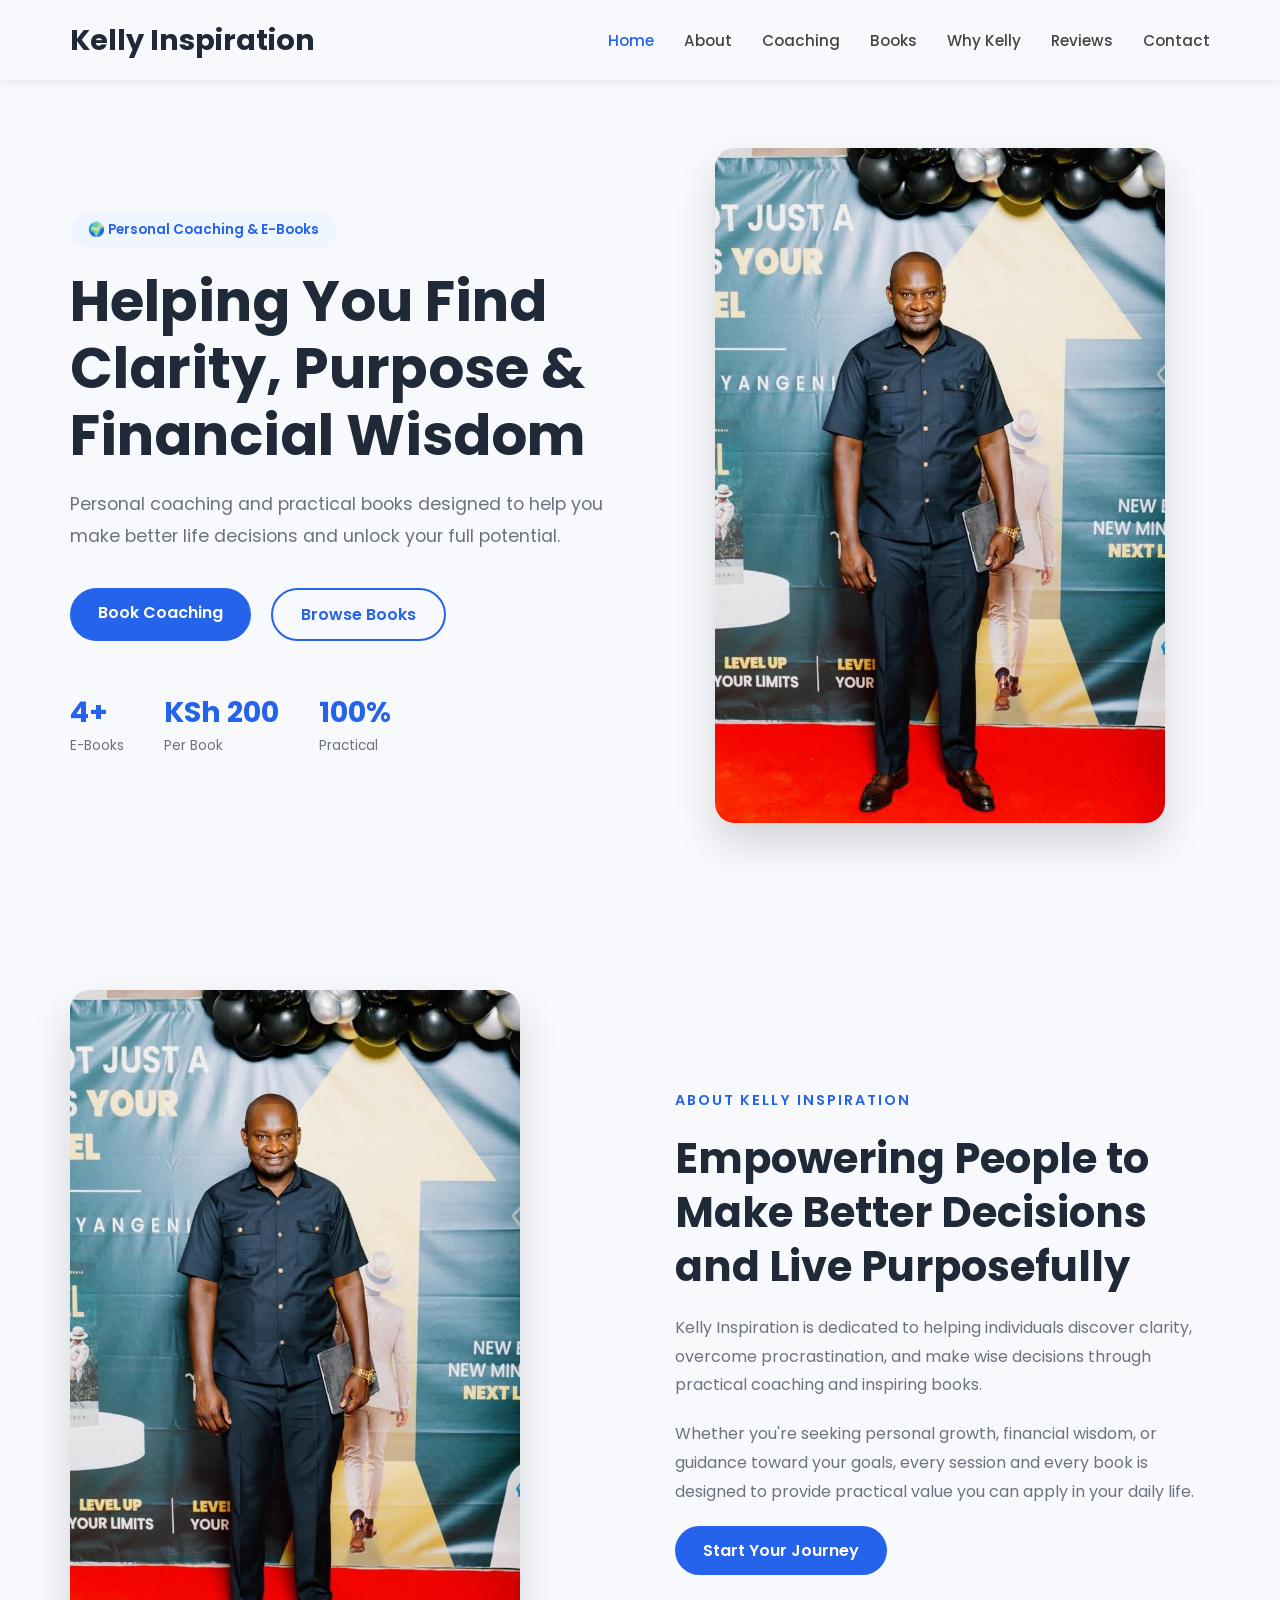
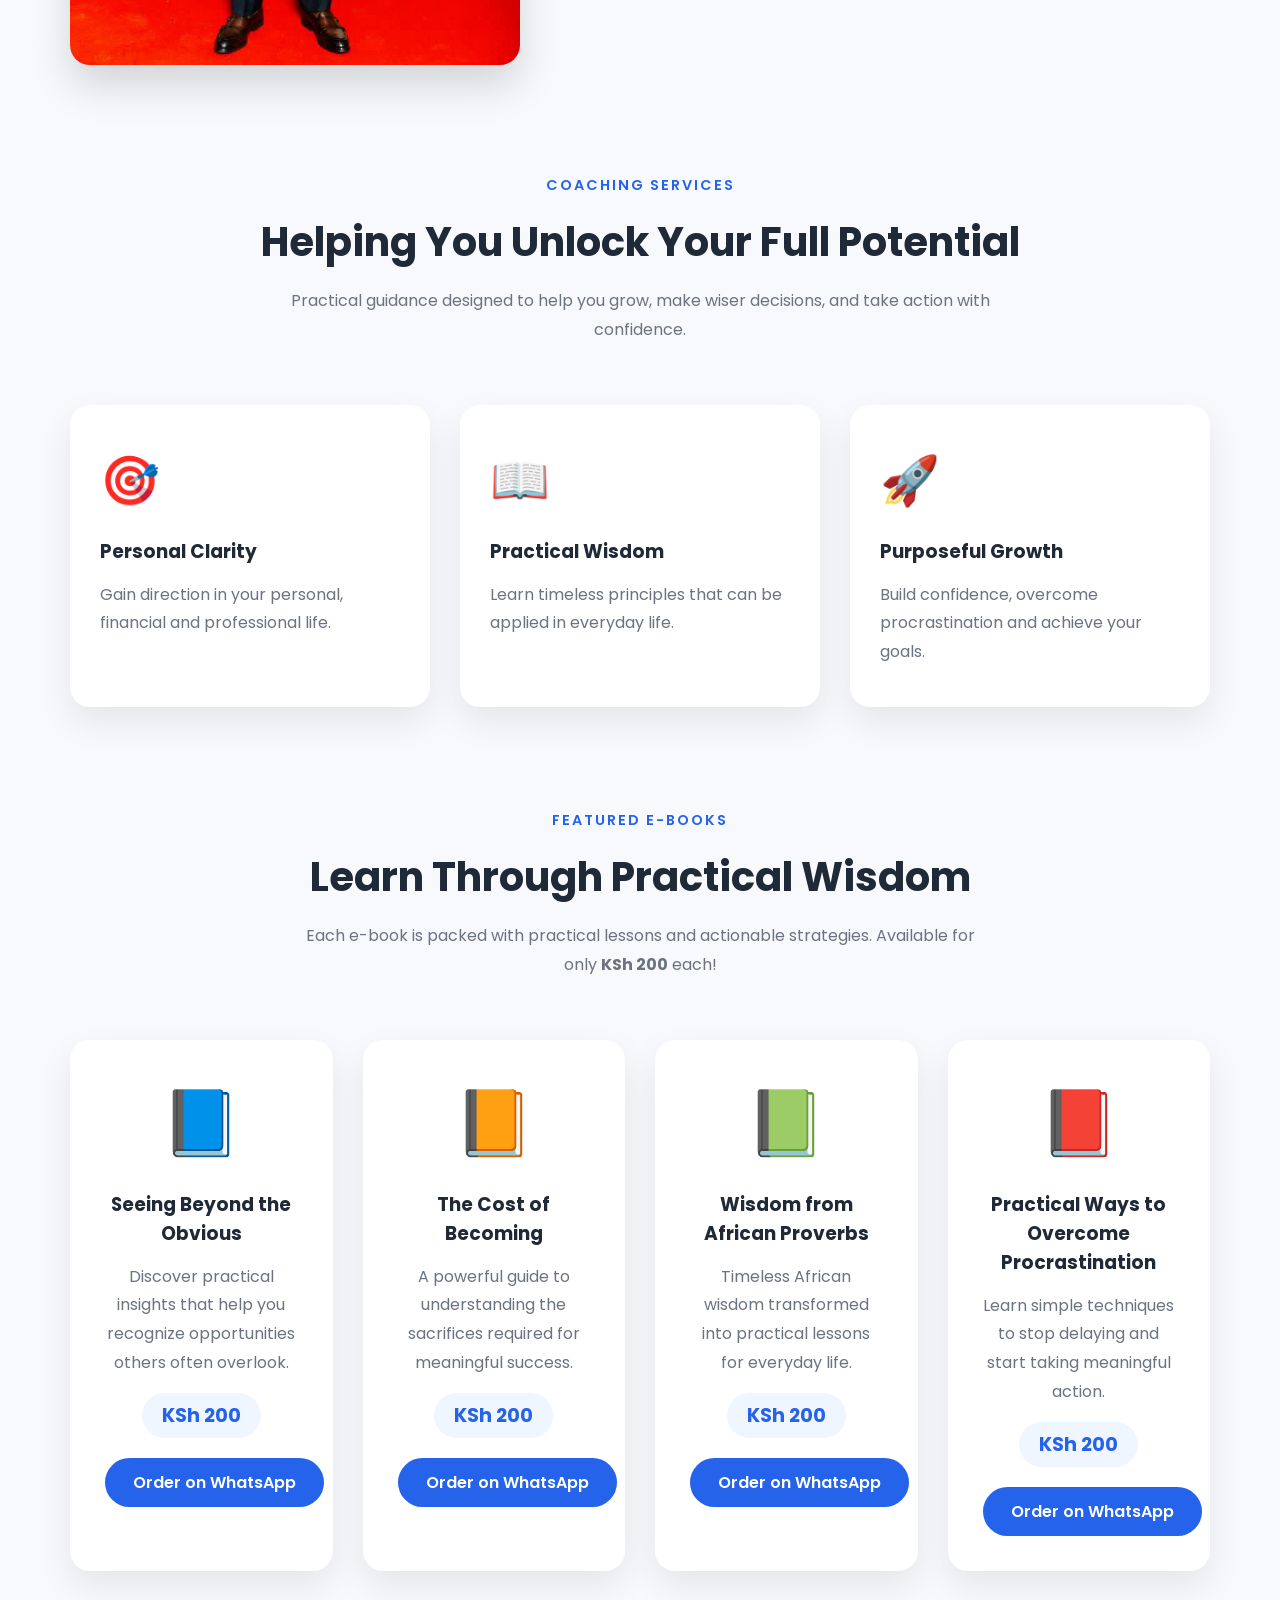
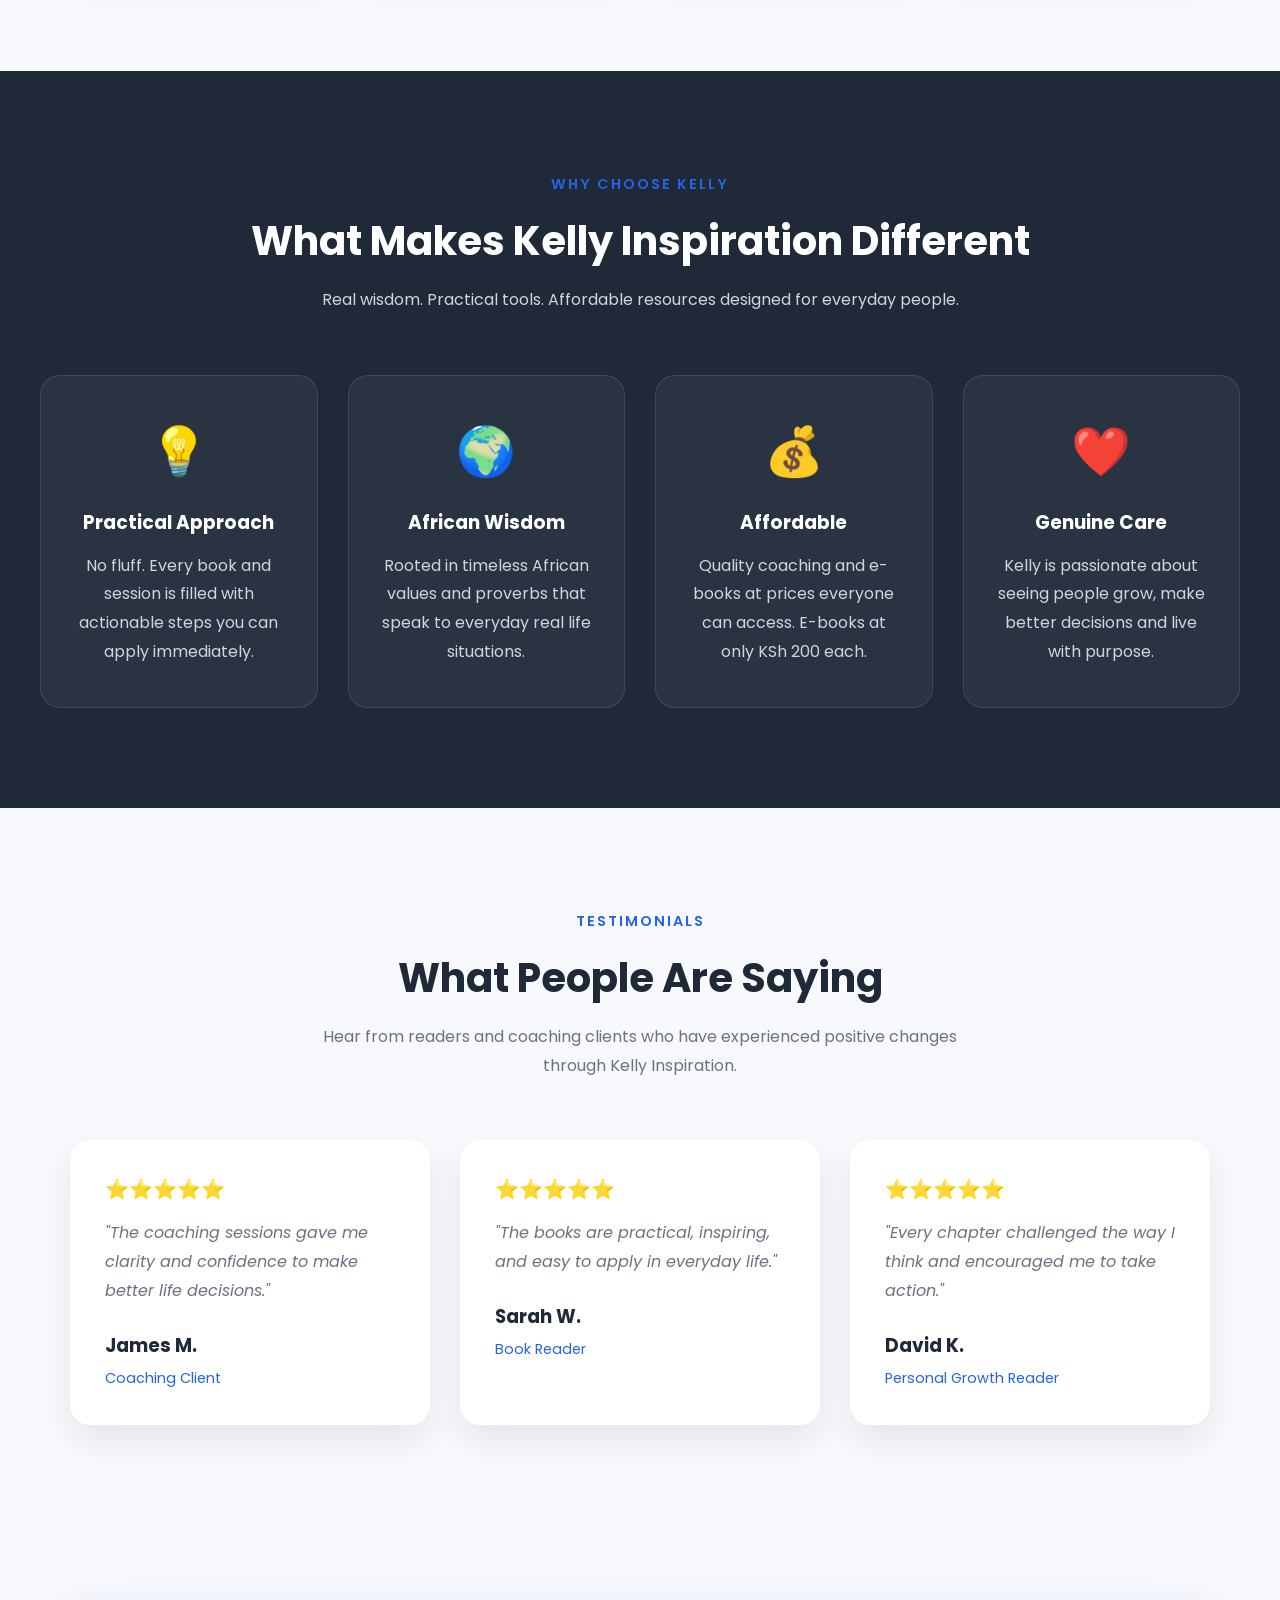
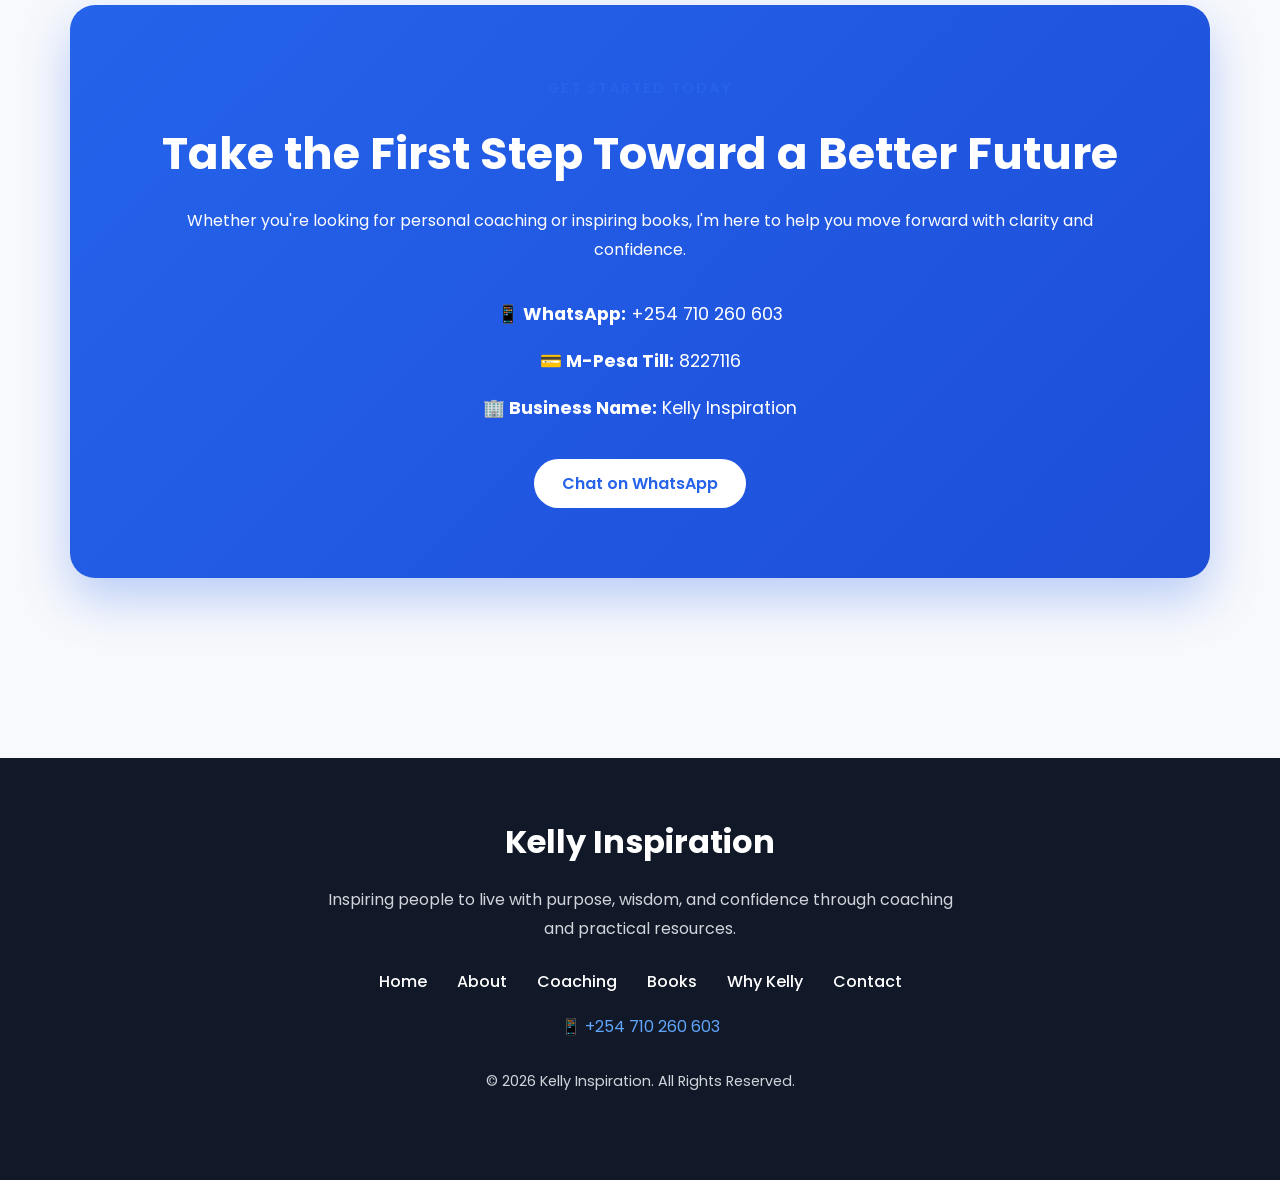
<file: index.html>
<!DOCTYPE html>
<html lang="en">

<head>
  <meta charset="UTF-8">
  <meta name="viewport" content="width=device-width, initial-scale=1">
  <title>Kelly Inspiration | Personal Coach</title>
  <link rel="stylesheet" href="styles.css">
</head>

<body>

 <!-- Header -->
 <header>
   <nav>
     <h2>Kelly Inspiration</h2>
     <ul>
      <li><a href="#hero">Home</a></li>
      <li><a href="#about">About</a></li>
      <li><a href="#coaching">Coaching</a></li>
      <li><a href="#books">Books</a></li>
      <li><a href="#why">Why Kelly</a></li>
      <li><a href="#testimonials">Reviews</a></li>
      <li><a href="#contact">Contact</a></li>
     </ul>
   </nav>
 </header>

 <!-- Hero -->
 <section id="hero">
    <div class="hero-text">
        <span class="badge">🌍 Personal Coaching & E-Books</span>
        <h1>Helping You Find Clarity, Purpose & Financial Wisdom</h1>
        <p>Personal coaching and practical books designed to help you make better life decisions and unlock your full potential.</p>
        <div class="hero-buttons">
            <a href="#contact" class="btn">Book Coaching</a>
            <a href="#books" class="btn-outline">Browse Books</a>
        </div>
        <div class="hero-stats">
            <div class="stat">
                <h3>4+</h3>
                <p>E-Books</p>
            </div>
            <div class="stat">
                <h3>KSh 200</h3>
                <p>Per Book</p>
            </div>
            <div class="stat">
                <h3>100%</h3>
                <p>Practical</p>
            </div>
        </div>
    </div>
    <div class="hero-image">
        <img src="coach.jpg" alt="Kelly Inspiration">
    </div>
</section>

 <!-- About -->
 <section id="about">
    <div class="about-image reveal">
        <img src="coach.jpg" alt="Kelly Inspiration">
    </div>
    <div class="about-content reveal">
        <span class="section-title">ABOUT KELLY INSPIRATION</span>
        <h2>Empowering People to Make Better Decisions and Live Purposefully</h2>
        <p>Kelly Inspiration is dedicated to helping individuals discover clarity, overcome procrastination, and make wise decisions through practical coaching and inspiring books.</p>
        <p>Whether you're seeking personal growth, financial wisdom, or guidance toward your goals, every session and every book is designed to provide practical value you can apply in your daily life.</p>
        <a href="#contact" class="btn">Start Your Journey</a>
    </div>
</section>

 <!-- Coaching -->
 <section id="coaching">
    <div class="section-heading reveal">
        <span class="section-title">COACHING SERVICES</span>
        <h2>Helping You Unlock Your Full Potential</h2>
        <p>Practical guidance designed to help you grow, make wiser decisions, and take action with confidence.</p>
    </div>
    <div class="coaching-container">
        <div class="card reveal">
            <div class="icon">🎯</div>
            <h3>Personal Clarity</h3>
            <p>Gain direction in your personal, financial and professional life.</p>
        </div>
        <div class="card reveal">
            <div class="icon">📖</div>
            <h3>Practical Wisdom</h3>
            <p>Learn timeless principles that can be applied in everyday life.</p>
        </div>
        <div class="card reveal">
            <div class="icon">🚀</div>
            <h3>Purposeful Growth</h3>
            <p>Build confidence, overcome procrastination and achieve your goals.</p>
        </div>
    </div>
</section>

 <!-- Books -->
 <section id="books">
    <div class="section-heading reveal">
        <span class="section-title">FEATURED E-BOOKS</span>
        <h2>Learn Through Practical Wisdom</h2>
        <p>Each e-book is packed with practical lessons and actionable strategies. Available for only <strong>KSh 200</strong> each!</p>
    </div>
    <div class="books-container">
        <div class="book-card reveal">
            <div class="book-cover">📘</div>
            <h3>Seeing Beyond the Obvious</h3>
            <p>Discover practical insights that help you recognize opportunities others often overlook.</p>
            <div class="price">KSh 200</div>
            <a href="https://api.whatsapp.com/send?phone=254710260603&text=Hi%20Kelly%2C%20I%27m%20interested%20in%20the%20book%20%22Seeing%20Beyond%20the%20Obvious%22!" target="_blank" class="btn">Order on WhatsApp</a>
        </div>
        <div class="book-card reveal">
            <div class="book-cover">📙</div>
            <h3>The Cost of Becoming</h3>
            <p>A powerful guide to understanding the sacrifices required for meaningful success.</p>
            <div class="price">KSh 200</div>
            <a href="https://api.whatsapp.com/send?phone=254710260603&text=Hi%20Kelly%2C%20I%27m%20interested%20in%20the%20book%20%22The%20Cost%20of%20Becoming%22!" target="_blank" class="btn">Order on WhatsApp</a>
        </div>
        <div class="book-card reveal">
            <div class="book-cover">📗</div>
            <h3>Wisdom from African Proverbs</h3>
            <p>Timeless African wisdom transformed into practical lessons for everyday life.</p>
            <div class="price">KSh 200</div>
            <a href="https://api.whatsapp.com/send?phone=254710260603&text=Hi%20Kelly%2C%20I%27m%20interested%20in%20the%20book%20%22Wisdom%20from%20African%20Proverbs%22!" target="_blank" class="btn">Order on WhatsApp</a>
        </div>
        <div class="book-card reveal">
            <div class="book-cover">📕</div>
            <h3>Practical Ways to Overcome Procrastination</h3>
            <p>Learn simple techniques to stop delaying and start taking meaningful action.</p>
            <div class="price">KSh 200</div>
            <a href="https://api.whatsapp.com/send?phone=254710260603&text=Hi%20Kelly%2C%20I%27m%20interested%20in%20the%20book%20%22Practical%20Ways%20to%20Overcome%20Procrastination%22!" target="_blank" class="btn">Order on WhatsApp</a>
        </div>
    </div>
</section>

<!-- Why Choose Kelly -->
<section id="why">
    <div class="section-heading reveal">
        <span class="section-title">WHY CHOOSE KELLY</span>
        <h2>What Makes Kelly Inspiration Different</h2>
        <p>Real wisdom. Practical tools. Affordable resources designed for everyday people.</p>
    </div>
    <div class="why-container">
        <div class="why-card reveal">
            <div class="icon">💡</div>
            <h3>Practical Approach</h3>
            <p>No fluff. Every book and session is filled with actionable steps you can apply immediately.</p>
        </div>
        <div class="why-card reveal">
            <div class="icon">🌍</div>
            <h3>African Wisdom</h3>
            <p>Rooted in timeless African values and proverbs that speak to everyday real life situations.</p>
        </div>
        <div class="why-card reveal">
            <div class="icon">💰</div>
            <h3>Affordable</h3>
            <p>Quality coaching and e-books at prices everyone can access. E-books at only KSh 200 each.</p>
        </div>
        <div class="why-card reveal">
            <div class="icon">❤️</div>
            <h3>Genuine Care</h3>
            <p>Kelly is passionate about seeing people grow, make better decisions and live with purpose.</p>
        </div>
    </div>
</section>

 <!-- Testimonials -->
 <section id="testimonials">
    <div class="section-heading reveal">
        <span class="section-title">TESTIMONIALS</span>
        <h2>What People Are Saying</h2>
        <p>Hear from readers and coaching clients who have experienced positive changes through Kelly Inspiration.</p>
    </div>
    <div class="testimonial-container">
        <div class="testimonial-card reveal">
            <div class="stars">⭐⭐⭐⭐⭐</div>
            <p class="quote">"The coaching sessions gave me clarity and confidence to make better life decisions."</p>
            <h3>James M.</h3>
            <span>Coaching Client</span>
        </div>
        <div class="testimonial-card reveal">
            <div class="stars">⭐⭐⭐⭐⭐</div>
            <p class="quote">"The books are practical, inspiring, and easy to apply in everyday life."</p>
            <h3>Sarah W.</h3>
            <span>Book Reader</span>
        </div>
        <div class="testimonial-card reveal">
            <div class="stars">⭐⭐⭐⭐⭐</div>
            <p class="quote">"Every chapter challenged the way I think and encouraged me to take action."</p>
            <h3>David K.</h3>
            <span>Personal Growth Reader</span>
        </div>
    </div>
</section>

 <!-- Contact -->
 <section id="contact">
    <div class="contact-content reveal">
        <span class="section-title">GET STARTED TODAY</span>
        <h2>Take the First Step Toward a Better Future</h2>
        <p>Whether you're looking for personal coaching or inspiring books, I'm here to help you move forward with clarity and confidence.</p>
        <div class="contact-info">
            <p><strong>📱 WhatsApp:</strong> +254 710 260 603</p>
            <p><strong>💳 M-Pesa Till:</strong> 8227116</p>
            <p><strong>🏢 Business Name:</strong> Kelly Inspiration</p>
        </div>
        <a href="https://api.whatsapp.com/send?phone=254710260603&text=Hi%20Kelly%2C%20I%27m%20interested%20in%20your%20coaching%20services!" target="_blank" class="btn">Chat on WhatsApp</a>
    </div>
</section>

 <!-- Footer -->
 <footer>
    <div class="footer-content">
        <h2>Kelly Inspiration</h2>
        <p>Inspiring people to live with purpose, wisdom, and confidence through coaching and practical resources.</p>
        <div class="footer-links">
            <a href="#hero">Home</a>
            <a href="#about">About</a>
            <a href="#coaching">Coaching</a>
            <a href="#books">Books</a>
            <a href="#why">Why Kelly</a>
            <a href="#contact">Contact</a>
        </div>
        <div class="footer-contact">
            <a href="https://api.whatsapp.com/send?phone=254710260603" target="_blank">📱 +254 710 260 603</a>
        </div>
        <p class="copyright">© 2026 Kelly Inspiration. All Rights Reserved.</p>
    </div>
</footer>

 <script src="script.js"></script>
</body>

</html>
</file>
<file: styles.css>
/* Google Font */
@import url('https://fonts.googleapis.com/css2?family=Poppins:wght@300;400;500;600;700&display=swap');

/* Reset */
* {
  margin: 0;
  padding: 0;
  box-sizing: border-box;
  scroll-behavior: smooth;
}

body {
  font-family: 'Poppins', sans-serif;
  background-color: #f8f9fc;
}

/* Navigation */
header {
  width: 100%;
  background: #f8f9fc;
  position: sticky;
  top: 0;
  z-index: 1000;
  box-shadow: 0 2px 10px rgba(0,0,0,0.08);
}

nav {
  max-width: 1200px;
  margin: auto;
  height: 80px;
  display: flex;
  justify-content: space-between;
  align-items: center;
  padding: 0 30px;
}

nav h2 {
  color: #1f2937;
  font-size: 1.8rem;
  font-weight: 700;
}

nav ul {
  display: flex;
  list-style: none;
  gap: 30px;
}

nav ul li a {
  text-decoration: none;
  color: #444;
  font-size: .95rem;
  font-weight: 500;
  transition: .3s;
}

nav ul li a:hover {
  color: #2563eb;
}

/* Buttons */
.btn {
  text-decoration: none;
  background: #2563eb;
  color: white;
  padding: 12px 28px;
  border-radius: 50px;
  font-weight: 600;
  transition: .3s;
  display: inline-block;
  white-space: nowrap;
}

.btn:hover {
  background: #1d4ed8;
  transform: translateY(-2px);
  box-shadow: 0 8px 20px rgba(37,99,235,0.3);
}

.btn-outline {
  text-decoration: none;
  color: #2563eb;
  border: 2px solid #2563eb;
  padding: 12px 28px;
  border-radius: 50px;
  font-weight: 600;
  transition: .3s;
}

.btn-outline:hover {
  background: #2563eb;
  color: #fff;
}

/* Reveal animation */
.reveal {
  opacity: 0;
  transform: translateY(30px);
  transition: all 0.6s ease;
}

.reveal.visible {
  opacity: 1;
  transform: translateY(0);
}

/* =========================
   HERO SECTION
========================= */
#hero {
  max-width: 1200px;
  margin: 0 auto;
  min-height: 90vh;
  display: flex;
  justify-content: space-between;
  align-items: center;
  gap: 60px;
  padding: 60px 30px;
}

.badge {
  background: #eff6ff;
  color: #2563eb;
  padding: 8px 18px;
  border-radius: 50px;
  font-size: .85rem;
  font-weight: 600;
  display: inline-block;
  margin-bottom: 20px;
}

.hero-text { flex: 1; }

.hero-text h1 {
  font-size: 3.5rem;
  color: #1f2937;
  line-height: 1.2;
  margin-bottom: 20px;
}

.hero-text p {
  font-size: 1.1rem;
  color: #6b7280;
  line-height: 1.8;
  margin-bottom: 35px;
}

.hero-buttons {
  display: flex;
  gap: 20px;
  margin-bottom: 50px;
}

.hero-stats {
  display: flex;
  gap: 40px;
}

.stat h3 {
  font-size: 1.8rem;
  color: #2563eb;
  font-weight: 700;
}

.stat p {
  font-size: .85rem;
  color: #6b7280;
  margin-bottom: 0;
}

.hero-image {
  flex: 1;
  display: flex;
  justify-content: center;
}

.hero-image img {
  width: 100%;
  max-width: 450px;
  border-radius: 20px;
  object-fit: cover;
  box-shadow: 0 20px 40px rgba(0,0,0,.15);
}

/* =========================
   ABOUT SECTION
========================= */
#about {
  max-width: 1200px;
  margin: 100px auto;
  display: flex;
  align-items: center;
  justify-content: space-between;
  gap: 70px;
  padding: 0 30px;
}

.about-image { flex: 1; }

.about-image img {
  width: 100%;
  max-width: 450px;
  border-radius: 20px;
  box-shadow: 0 20px 40px rgba(0,0,0,.15);
}

.about-content { flex: 1; }

.section-title {
  color: #2563eb;
  font-size: .9rem;
  font-weight: 600;
  letter-spacing: 2px;
}

.about-content h2 {
  font-size: 2.6rem;
  color: #1f2937;
  margin: 20px 0;
  line-height: 1.3;
}

.about-content p {
  color: #6b7280;
  line-height: 1.8;
  margin-bottom: 20px;
}

/* =========================
   COACHING SECTION
========================= */
#coaching {
  max-width: 1200px;
  margin: 100px auto;
  padding: 0 30px;
}

.section-heading {
  text-align: center;
  margin-bottom: 60px;
}

.section-heading h2 {
  font-size: 2.5rem;
  color: #1f2937;
  margin: 15px 0;
}

.section-heading p {
  color: #6b7280;
  max-width: 700px;
  margin: auto;
  line-height: 1.8;
}

.coaching-container {
  display: flex;
  gap: 30px;
  justify-content: center;
  flex-wrap: wrap;
}

.card {
  background: #fff;
  flex: 1;
  min-width: 280px;
  padding: 40px 30px;
  border-radius: 20px;
  box-shadow: 0 15px 35px rgba(0,0,0,.08);
  transition: .3s;
}

.card:hover { transform: translateY(-10px); }

.icon {
  font-size: 3rem;
  margin-bottom: 20px;
}

.card h3 {
  color: #1f2937;
  margin-bottom: 15px;
}

.card p {
  color: #6b7280;
  line-height: 1.8;
}

/* =========================
   BOOKS SECTION
========================= */
#books {
  max-width: 1200px;
  margin: 100px auto;
  padding: 0 30px;
}

.books-container {
  display: grid;
  grid-template-columns: repeat(auto-fit, minmax(260px, 1fr));
  gap: 30px;
}

.book-card {
  background: #fff;
  padding: 35px;
  border-radius: 20px;
  text-align: center;
  box-shadow: 0 15px 35px rgba(0,0,0,.08);
  transition: all .3s ease;
}

.book-card:hover { transform: translateY(-10px); }

.book-cover {
  font-size: 4rem;
  margin-bottom: 20px;
}

.book-card h3 {
  color: #1f2937;
  margin-bottom: 15px;
}

.book-card p {
  color: #6b7280;
  line-height: 1.8;
  margin-bottom: 15px;
}

.price {
  background: #eff6ff;
  color: #2563eb;
  font-weight: 700;
  font-size: 1.2rem;
  padding: 8px 20px;
  border-radius: 50px;
  display: inline-block;
  margin-bottom: 20px;
}

/* =========================
   WHY CHOOSE KELLY
========================= */
#why {
  background: #1f2937;
  padding: 100px 30px;
  margin-top: 100px;
}

#why .section-heading h2 { color: #fff; }
#why .section-heading p { color: #d1d5db; }

.why-container {
  max-width: 1200px;
  margin: 0 auto;
  display: grid;
  grid-template-columns: repeat(auto-fit, minmax(250px, 1fr));
  gap: 30px;
}

.why-card {
  background: rgba(255,255,255,0.05);
  border: 1px solid rgba(255,255,255,0.1);
  padding: 40px 30px;
  border-radius: 20px;
  text-align: center;
  transition: .3s;
}

.why-card:hover {
  background: rgba(37,99,235,0.2);
  transform: translateY(-10px);
}

.why-card h3 {
  color: #fff;
  margin: 15px 0;
}

.why-card p { color: #d1d5db; line-height: 1.8; }

/* =========================
   TESTIMONIALS
========================= */
#testimonials {
  max-width: 1200px;
  margin: 100px auto;
  padding: 0 30px;
}

.testimonial-container {
  display: grid;
  grid-template-columns: repeat(auto-fit, minmax(300px, 1fr));
  gap: 30px;
}

.testimonial-card {
  background: #fff;
  padding: 35px;
  border-radius: 20px;
  box-shadow: 0 15px 35px rgba(0,0,0,.08);
  transition: all .3s ease;
}

.testimonial-card:hover { transform: translateY(-10px); }

.stars { font-size: 1.2rem; margin-bottom: 15px; }

.quote {
  font-size: 1rem;
  color: #6b7280;
  line-height: 1.8;
  margin-bottom: 25px;
  font-style: italic;
}

.testimonial-card h3 {
  color: #1f2937;
  margin-bottom: 5px;
}

.testimonial-card span {
  color: #2563eb;
  font-size: .9rem;
}

/* =========================
   CONTACT SECTION
========================= */
#contact {
  max-width: 1200px;
  margin: 100px auto;
  padding: 80px 30px;
}

.contact-content {
  background: linear-gradient(135deg, #2563eb, #1d4ed8);
  color: #fff;
  padding: 70px;
  border-radius: 25px;
  text-align: center;
  box-shadow: 0 20px 50px rgba(37,99,235,0.3);
}

.contact-content h2 { font-size: 2.8rem; margin: 20px 0; }
.contact-content p { line-height: 1.8; margin-bottom: 15px; }
.contact-info { margin: 35px 0; }
.contact-info p { font-size: 1.1rem; }

.contact-content .btn {
  background: #fff;
  color: #2563eb;
}

.contact-content .btn:hover { background: #f8f9fc; }

/* =========================
   FOOTER
========================= */
footer {
  background: #111827;
  color: #fff;
  margin-top: 100px;
}

.footer-content {
  max-width: 1200px;
  margin: auto;
  padding: 60px 30px;
  text-align: center;
}

.footer-content h2 { font-size: 2rem; margin-bottom: 20px; }

.footer-content p {
  color: #d1d5db;
  line-height: 1.8;
  max-width: 650px;
  margin: 0 auto 25px;
}

.footer-links {
  display: flex;
  justify-content: center;
  gap: 30px;
  flex-wrap: wrap;
  margin-bottom: 20px;
}

.footer-links a {
  color: #fff;
  text-decoration: none;
  font-weight: 500;
  transition: .3s;
}

.footer-links a:hover { color: #60a5fa; }

.footer-contact { margin-bottom: 30px; }

.footer-contact a {
  color: #60a5fa;
  text-decoration: none;
  font-size: 1rem;
}

.copyright { font-size: .9rem; color: #9ca3af; }

/* =========================
   RESPONSIVE
========================= */
@media (max-width: 768px) {
  nav {
    flex-direction: column;
    height: auto;
    padding: 20px;
    gap: 15px;
  }

  nav ul {
    flex-wrap: wrap;
    justify-content: center;
    gap: 15px;
  }

  #hero {
    flex-direction: column-reverse;
    text-align: center;
    padding: 50px 20px;
    min-height: auto;
  }

  .hero-text h1 { font-size: 2.2rem; }

  .hero-buttons {
    justify-content: center;
    flex-wrap: wrap;
  }

  .hero-stats { justify-content: center; }

  .hero-image img { max-width: 300px; }

  #about {
    flex-direction: column;
    text-align: center;
    margin: 60px auto;
  }

  .about-content h2 { font-size: 2rem; }

  .contact-content {
    padding: 40px 20px;
  }

  .contact-content h2 { font-size: 2rem; }

  #why { padding: 60px 20px; }
}
</file>
